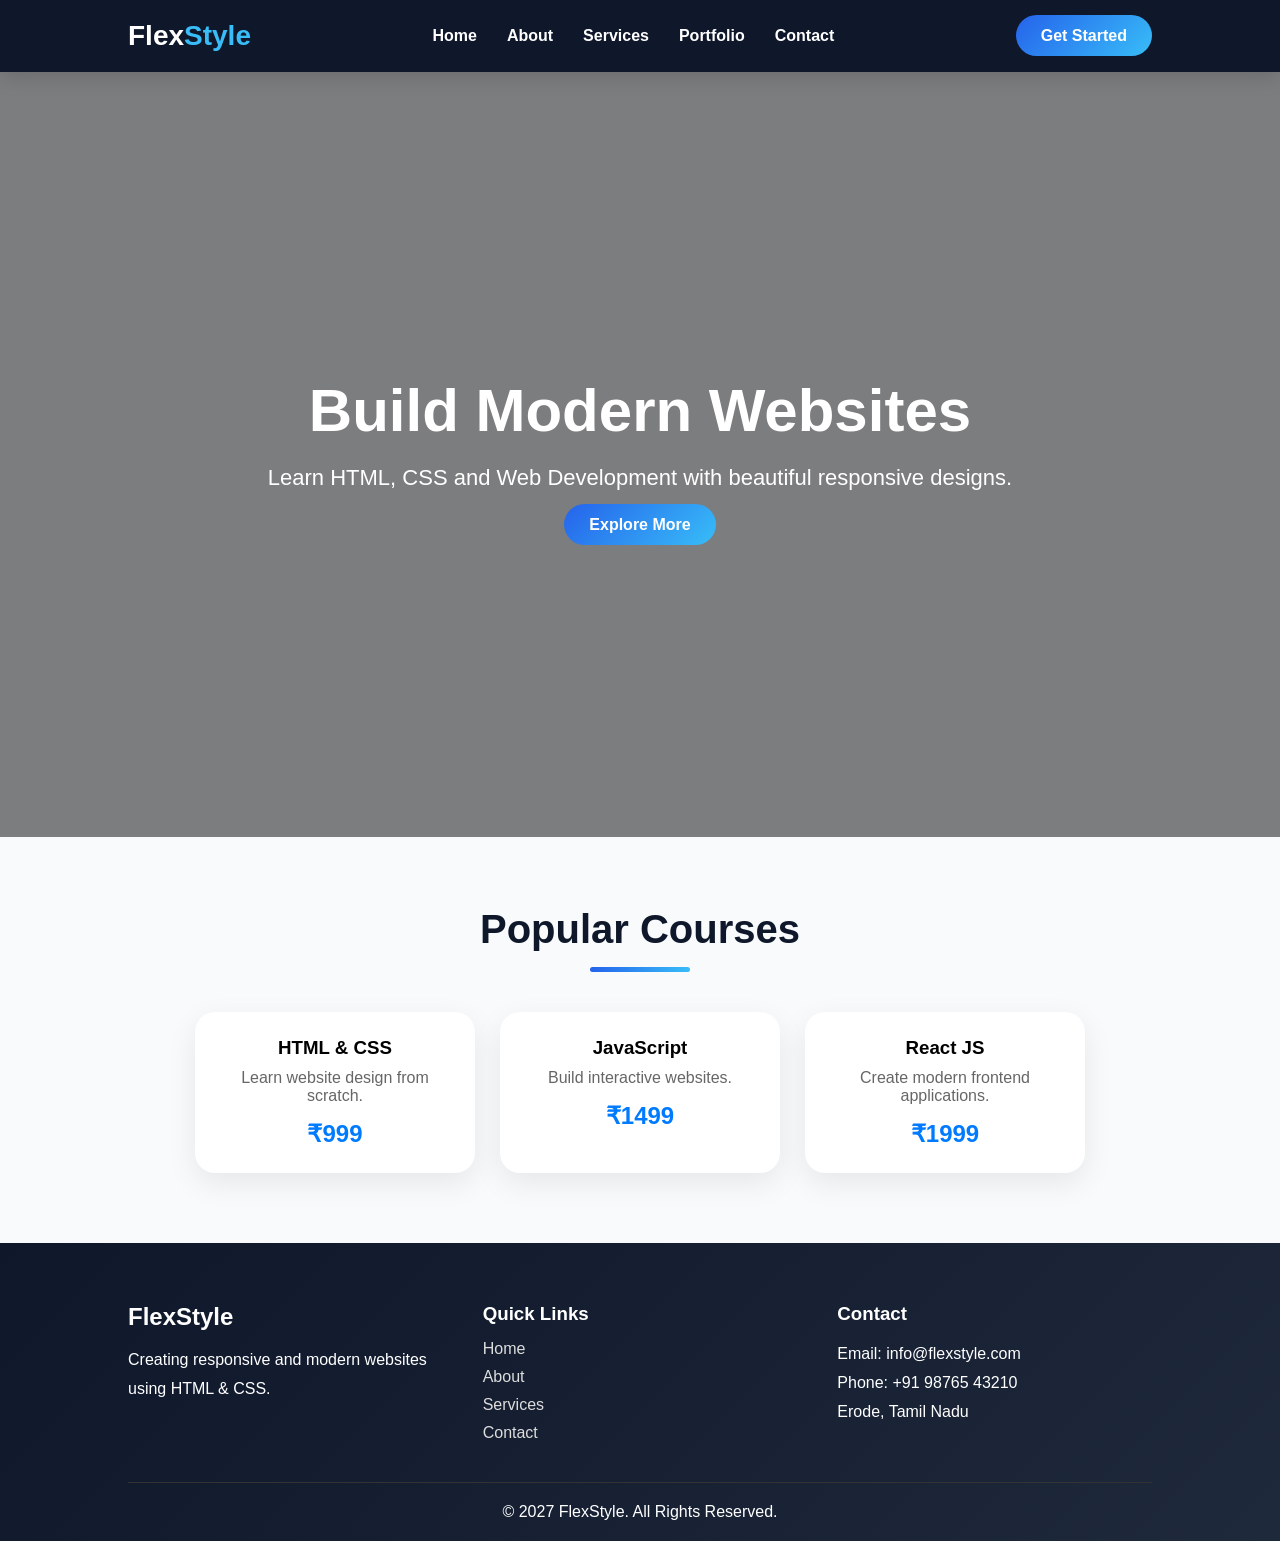
<file: index.html>
<!DOCTYPE html>
<html lang="en">
<head>
    <meta charset="UTF-8">
    <meta name="viewport" content="width=device-width, initial-scale=1.0">
    <title>FlexStyle Website</title>
    <link rel="stylesheet" href="style.css">
</head>
<body>

    <header class="main-header">

        <div class="logo">
            <a href="#">Flex<span>Style</span></a>
        </div>

        <nav class="nav-menu">
            <ul>
                <li><a href="#">Home</a></li>
                <li><a href="#">About</a></li>
                <li><a href="#">Services</a></li>
                <li><a href="#">Portfolio</a></li>
                <li><a href="#">Contact</a></li>
            </ul>
        </nav>

        <div class="cta-button">
            <a href="#" class="btn">Get Started</a>
        </div>

    </header>
    <section class="banner">

        <div class="banner-content">
            <h1>Build Modern Websites</h1>
            <p>
                Learn HTML, CSS and Web Development with
                beautiful responsive designs.
            </p>

            <a href="#" class="btn">Explore More</a>
        </div>

    </section>
    <section class="courses">

    <h2 class="section-title">Popular Courses</h2>

    <div class="course-container">

        <div class="course-card">
            <h3>HTML & CSS</h3>
            <p>Learn website design from scratch.</p>
            <span class="price">₹999</span>
        </div>

        <div class="course-card">
            <h3>JavaScript</h3>
            <p>Build interactive websites.</p>
            <span class="price">₹1499</span>
        </div>

        <div class="course-card">
            <h3>React JS</h3>
            <p>Create modern frontend applications.</p>
            <span class="price">₹1999</span>
        </div>

    </div>

</section>

    <footer class="footer">

        <div class="footer-container">

            <div class="footer-box">
                <h2>FlexStyle</h2>
                <p>
                    Creating responsive and modern websites
                    using HTML & CSS.
                </p>
            </div>

            <div class="footer-box">
                <h3>Quick Links</h3>
                <ul>
                    <li><a href="#">Home</a></li>
                    <li><a href="#">About</a></li>
                    <li><a href="#">Services</a></li>
                    <li><a href="#">Contact</a></li>
                </ul>
            </div>

            <div class="footer-box">
                <h3>Contact</h3>
                <p>Email: info@flexstyle.com</p>
                <p>Phone: +91 98765 43210</p>
                <p>Erode, Tamil Nadu</p>
            </div>

        </div>

        <div class="footer-bottom">
            <p>© 2027 FlexStyle. All Rights Reserved.</p>
        </div>

    </footer>

</body>
</html>
</file>
<file: style.css>
*{
    margin:0;
    padding:0;
    box-sizing:border-box;
}

body{
    font-family:Arial, Helvetica, sans-serif;
     background:#f8fafc;
}
.main-header{
    display:flex;
    justify-content:space-between;
    align-items:center;
    padding:20px 10%;
   background:#0f172a;
    box-shadow:0 4px 20px rgba(0,0,0,0.15);
}

.logo a{
    text-decoration:none;
    font-size:28px;
    font-weight:bold;
    color:#ffffff;
}

.logo span{
    color:#38bdf8;
}

.nav-menu ul{
    display:flex;
    list-style:none;
    gap:30px;
}

.nav-menu a{
    text-decoration:none;
    color:white;
    font-weight:600;
}

.nav-menu a:hover,
.nav-menu .active{
    color:#007bff;
}

.btn{
     background:linear-gradient(
        135deg,
        #2563eb,
        #38bdf8
    );
    color:white;
    padding:12px 25px;
    text-decoration:none;
    border-radius:30px;
    font-weight:bold;
    transition: 0.4s;
}

.btn:hover{
    background:#0056b3;
}
.banner{
    height:85vh;

    background-image:
    linear-gradient(
    rgba(0,0,0,0.5),
    rgba(0,0,0,0.5)),
    url("https://images.unsplash.com/photo-1498050108023-c5249f4df085");

    background-size:cover;
    background-position:center;
    background-repeat:no-repeat;

    display:flex;
    justify-content:center;
    align-items:center;
    text-align:center;
    color:white;
}
.banner-content{
    animation:fadeUp 1.5s ease;
}

.banner-content h1{
    font-size:60px;
    margin-bottom:20px;
}

.banner-content p{
    font-size:20px;
    margin-bottom:25px;
}
.banner-content .btn {
    animation:fadeUp 2s ease;
}
@keyframes fadeUp{

    from{
        opacity:0;
        transform:translateY(50px);
    }

    to{
        opacity:1;
        transform:translateY(0);
    }

}
.courses{
    background: linear-gradient(
        135deg,
        #f8fafc,
        #dbeafe
        #e0f2fe
    );
    padding: 70px 0;
}

.section-title{
    text-align:center;
    margin-bottom:40px;
    font-size:40px;
    color:#0f172a;
    position:relative;
}
.section-title::after{
    content:"";
    width:100px;
    height:5px;
    background:linear-gradient(
        90deg,
        #2563eb,
        #38bdf8
    );
    display:block;
    margin:15px auto;
    border-radius:50px;

    animation:lineGrow 1.5s ease;
}

@keyframes lineGrow{

    from{
        width:0;
    }

    to{
        width:100px;
    }

}

.course-container{
    display:flex;
    justify-content:center;
    gap:25px;
    flex-wrap:wrap;
}

.course-card{
    width:280px;
    background:white;
    padding:25px;
    border-radius:20px;
    text-align:center;

    box-shadow:
    0 10px 30px rgba(0,0,0,0.08);

    transition:0.4s;
}
.course-card:hover{

    transform:
    translateY(-10px);

    box-shadow:
    0 20px 40px rgba(37,99,235,0.2);

}

.course-card h3{
    margin-bottom:10px;
}

.course-card p{
    margin-bottom:15px;
    color:#666;
}

.price{
    font-size:24px;
    font-weight:bold;
    color:#007bff;
}
.footer{
    background:linear-gradient(
        135deg,
        #0f172a,
        #1e293b
    );

    color:white;
    padding:60px 10% 20px;
}

.footer-container{
    display:flex;
    justify-content:space-between;
    gap:40px;
    flex-wrap:wrap;
}

.footer-box{
    flex:1;
    min-width:250px;
}

.footer-box h2,
.footer-box h3{
    margin-bottom:15px;
}

.footer-box p{
    line-height:1.8;
}

.footer-box ul{
    list-style:none;
}

.footer-box ul li{
    margin-bottom:10px;
}

.footer-box ul li a{
    text-decoration:none;
    color:#ddd;
}

.footer-box ul li a:hover{
    color:#007bff;
}

.footer-bottom{
    border-top:1px solid #333;
    margin-top:30px;
    padding-top:20px;
    text-align:center;
}
@media (max-width:767px){

    .main-header{
        flex-direction:column;
        gap:15px;
        padding:15px;
    }

    .nav-menu ul{
        flex-direction:column;
        gap:12px;
        text-align:center;
    }

    .banner{
        height:60vh;
        padding:20px;
    }

    .banner-content h1{
        font-size:32px;
    }

    .banner-content p{
        font-size:16px;
    }

    .course-container{
        flex-direction:column;
        align-items:center;
    }

    .course-card{
        width:90%;
        max-width:350px;
    }

    .footer-container{
        flex-direction:column;
        text-align:center;
    }
}
@media (min-width:768px) and (max-width:991px){

    .main-header{
        padding:20px 5%;
    }

    .nav-menu ul{
        gap:20px;
    }

    .logo a{
        font-size:24px;
    }

    .banner{
        height:70vh;
    }

    .banner-content h1{
        font-size:48px;
    }

    .banner-content p{
        font-size:18px;
    }

    .course-container{
        gap:20px;
    }

    .course-card{
        width:320px;
    }

    .footer-container{
        gap:20px;
    }
}
@media (min-width:992px) and (max-width:1199px){

    .main-header{
        padding:20px 7%;
    }

    .banner{
        height:80vh;
    }

    .banner-content h1{
        font-size:55px;
    }

    .banner-content p{
        font-size:20px;
    }

    .course-card{
        width:300px;
    }

    .footer-container{
        gap:30px;
    }
}
@media (min-width:1200px){

    .main-header{
        padding:20px 10%;
    }

    .banner{
        height:85vh;
    }

    .banner-content h1{
        font-size:60px;
    }

    .banner-content p{
        font-size:22px;
    }

    .course-card{
        width:280px;
    }

    .footer-container{
        max-width:1400px;
        margin:auto;
    }
}
</file>
